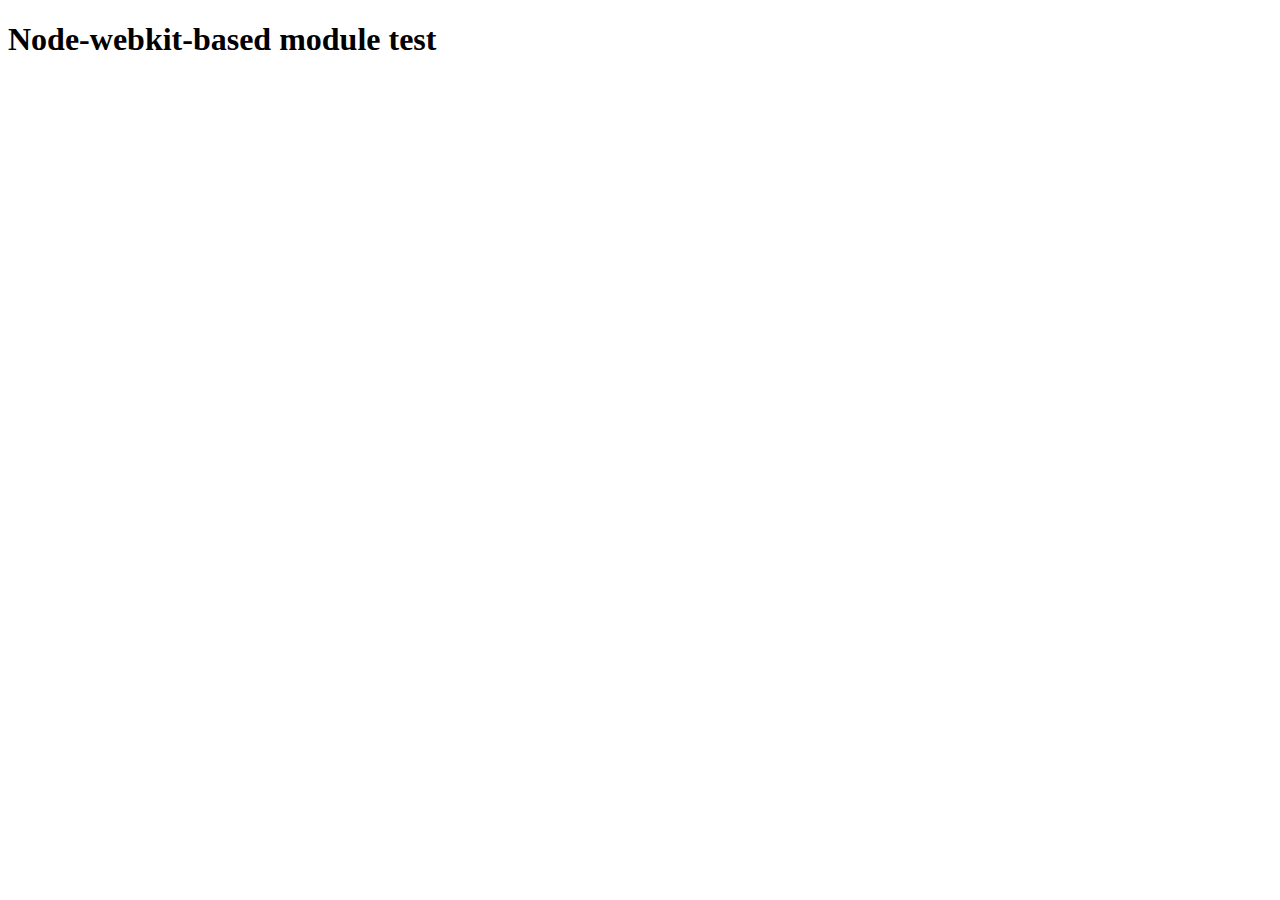
<file: backend/node_modules/@mapbox/node-pre-gyp/lib/util/nw-pre-gyp/index.html>
<!doctype html>
<html>
<head>
<meta charset="utf-8">
<title>Node-webkit-based module test</title>
<script>
function nwModuleTest(){
   var util = require('util');
   var moduleFolder = require('nw.gui').App.argv[0];
   try {
      require(moduleFolder);
   } catch(e) {
      if( process.platform !== 'win32' ){
         util.log('nw-pre-gyp error:');
         util.log(e.stack);
      }
      process.exit(1);
   }
   process.exit(0);
}
</script>
</head>
<body onload="nwModuleTest()">
<h1>Node-webkit-based module test</h1>
</body>
</html>
</file>
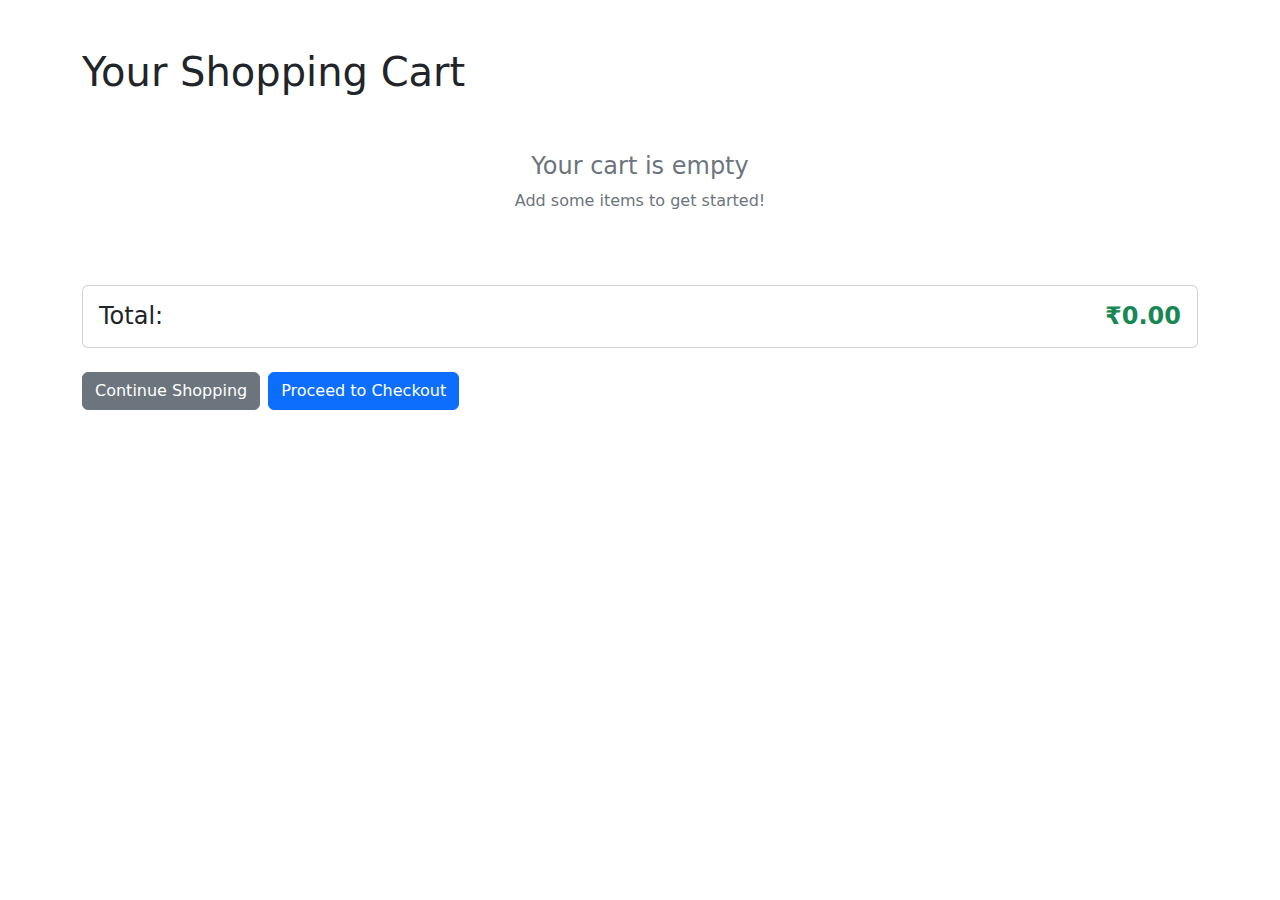
<file: cart.html>
<!DOCTYPE html>
<html lang="en">
<head>
    <meta charset="UTF-8">
    <meta name="viewport" content="width=device-width, initial-scale=1.0">
    <title>Shopping Cart - Furnify</title>
    <link href="https://cdn.jsdelivr.net/npm/bootstrap@5.1.3/dist/css/bootstrap.min.css" rel="stylesheet">
    <style>
        .cart-item {
            border: 1px solid #dee2e6;
            padding: 1rem;
            border-radius: 0.5rem;
            margin-bottom: 1rem;
        }
        .cart-item-img {
            object-fit: cover;
            border-radius: 0.25rem;
        }
        .empty-cart {
            text-align: center;
            padding: 2rem;
            color: #6c757d;
        }
        .price {
            font-weight: bold;
            color: #198754;
        }
        .remove-btn:hover {
            background-color: #dc3545;
            color: white;
        }
        .cart-btn-badge {
            position: absolute;
            top: -8px;
            right: -8px;
            background: #dc3545;
            color: white;
            border-radius: 50%;
            width: 20px;
            height: 20px;
            display: flex;
            align-items: center;
            justify-content: center;
            font-size: 12px;
        }
    </style>
</head>
<body>
    <div class="container mt-5">
        <h1 class="mb-4">Your Shopping Cart</h1>
        
        <div id="cart-content">
            <div id="cart-items" class="mb-4">
                <!-- Cart items will be dynamically added here -->
            </div>
            
            <div class="card mb-4">
                <div class="card-body">
                    <div class="d-flex justify-content-between align-items-center">
                        <h4 class="mb-0">Total:</h4>
                        <h4 class="mb-0 price" id="cart-total">00.00</h4>
                    </div>
                </div>
            </div>
            
            <div class="d-flex gap-2">
                <a href="index.html" class="btn btn-secondary">Continue Shopping</a>
                <button class="btn btn-primary" id="checkout-btn">Proceed to Checkout</button>
            </div>
        </div>
    </div>

    <script>
        class ShoppingCart {
            constructor() {
                this.cart = [];
                this.cartCount = 0;
                this.loadCart();
                this.setupEventListeners();
            }

            loadCart() {
                try {
                    const savedCart = localStorage.getItem('cart');
                    this.cart = savedCart ? JSON.parse(savedCart) : [];
                    this.cartCount = this.cart.length;
                    this.updateCartBadge();
                    this.displayCartItems();
                } catch (error) {
                    console.error('Error loading cart:', error);
                    this.cart = [];
                    this.cartCount = 0;
                }
            }

            saveCart() {
                try {
                    localStorage.setItem('cart', JSON.stringify(this.cart));
                    this.updateCartBadge();
                } catch (error) {
                    console.error('Error saving cart:', error);
                    alert('Failed to save cart. Please check your browser storage settings.');
                }
            }

            addToCart(event) {
                const button = event.target.closest('.card-action-btn');
                if (!button) return;

                const productName = button.getAttribute('data-title');
                const productPrice = button.getAttribute('data-price');
                const productImage = button.getAttribute('data-image');

                console.log("Adding to cart:", { productName, productPrice, productImage });

                // Check if product is already in cart
                const existingItem = this.cart.find(item => item.name === productName);
                if (existingItem) {
                    alert('This item is already in your cart!');
                    return;
                }

                // Add new item
                const newItem = {
                    id: Date.now(),
                    name: productName,
                    price: parseFloat(productPrice),
                    image: productImage
                };

                this.cart.push(newItem);
                this.cartCount++;
                this.saveCart();
                this.displayCartItems();
                alert('Item has been added to your cart!');
            }

            removeItem(id) {
                try {
                    const index = this.cart.findIndex(item => item.id === id);
                    if (index !== -1) {
                        this.cart.splice(index, 1);
                        this.cartCount--;
                        this.saveCart();
                        this.displayCartItems();
                        return true;
                    }
                    return false;
                } catch (error) {
                    console.error('Error removing item:', error);
                    return false;
                }
            }

            updateCartBadge() {
                const badge = document.querySelector('.cart-btn-badge');
                if (badge) {
                    badge.textContent = this.cartCount;
                }
            }

            calculateTotal() {
        try {
            const total = this.cart.reduce((sum, item) => {
                // First ensure we're working with a clean number
                let price;
                if (typeof item.price === 'string') {
                    // Remove currency symbol, commas, and spaces, then convert to number
                    price = parseFloat(item.price.replace(/[₹,$\s,]/g, ''));
                } else {
                    price = parseFloat(item.price);
                }

                // Check if we have a valid number
                if (isNaN(price)) {
                    console.error('Invalid price for item:', item);
                    return sum;
                }

                return sum + price;
            }, 0);

            // Log the calculated total
            console.log("Calculated total:", total);
            
            return total.toFixed(2); // Return as string with 2 decimal places
        } catch (error) {
            console.error('Error calculating total:', error);
            return '0.00';
        }
    }

            displayCartItems() {
                const cartItemsContainer = document.getElementById('cart-items');
                if (!cartItemsContainer) return;

                try {
                    if (this.cart.length === 0) {
                        cartItemsContainer.innerHTML = `
                            <div class="empty-cart">
                                <h4>Your cart is empty</h4>
                                <p>Add some items to get started!</p>
                            </div>
                        `;
                    } else {
                        cartItemsContainer.innerHTML = this.cart.map(item => `
                            <div class="cart-item" data-id="${item.id}">
                                <div class="d-flex align-items-center">
                                    <img src="${item.image}" alt="${item.name}" 
                                         class="cart-item-img me-3" 
                                         style="width: 80px; height: 80px;"
                                         onerror="this.src='/api/placeholder/80/80'">
                                    <div class="flex-grow-1">
                                        <h5 class="mb-1">${item.name}</h5>
                                        <p class="mb-0 price">${item.price}</p>
                                    </div>
                                    <button class="btn btn-outline-danger remove-btn"
                                            onclick="shoppingCart.removeItem(${item.id})">
                                        Remove
                                    </button>
                                </div>
                            </div>
                        `).join('');
                    }

                    // Update total
                    const totalElement = document.getElementById('cart-total');
                    if (totalElement) {
                        totalElement.textContent = `₹${this.calculateTotal()}`;
                    }
                } catch (error) {
                    console.error('Error displaying cart items:', error);
                    cartItemsContainer.innerHTML = '<div class="alert alert-danger">Error displaying cart items</div>';
                }
            }

            setupEventListeners() {
                // Load cart on page load
                window.addEventListener('load', () => this.displayCartItems());

                // Setup add to cart buttons
                document.addEventListener('click', (event) => {
                    if (event.target.closest('.card-action-btn')) {
                        this.addToCart(event);
                    }
                });

                // Setup checkout button
                const checkoutBtn = document.getElementById('checkout-btn');
                if (checkoutBtn) {
                    checkoutBtn.addEventListener('click', () => {
                        if (this.cart.length === 0) {
                            alert('Your cart is empty. Add some items before checking out.');
                            return;
                        }
                        alert('Proceeding to checkout...');
                    });
                }
            }
        }

        // Initialize shopping cart
        const shoppingCart = new ShoppingCart();

        // Export for external use if needed
        window.addToCart = (event) => shoppingCart.addToCart(event);
    </script>

    <script src="https://cdn.jsdelivr.net/npm/bootstrap@5.1.3/dist/js/bootstrap.bundle.min.js"></script>
</body>
</html>
</file>
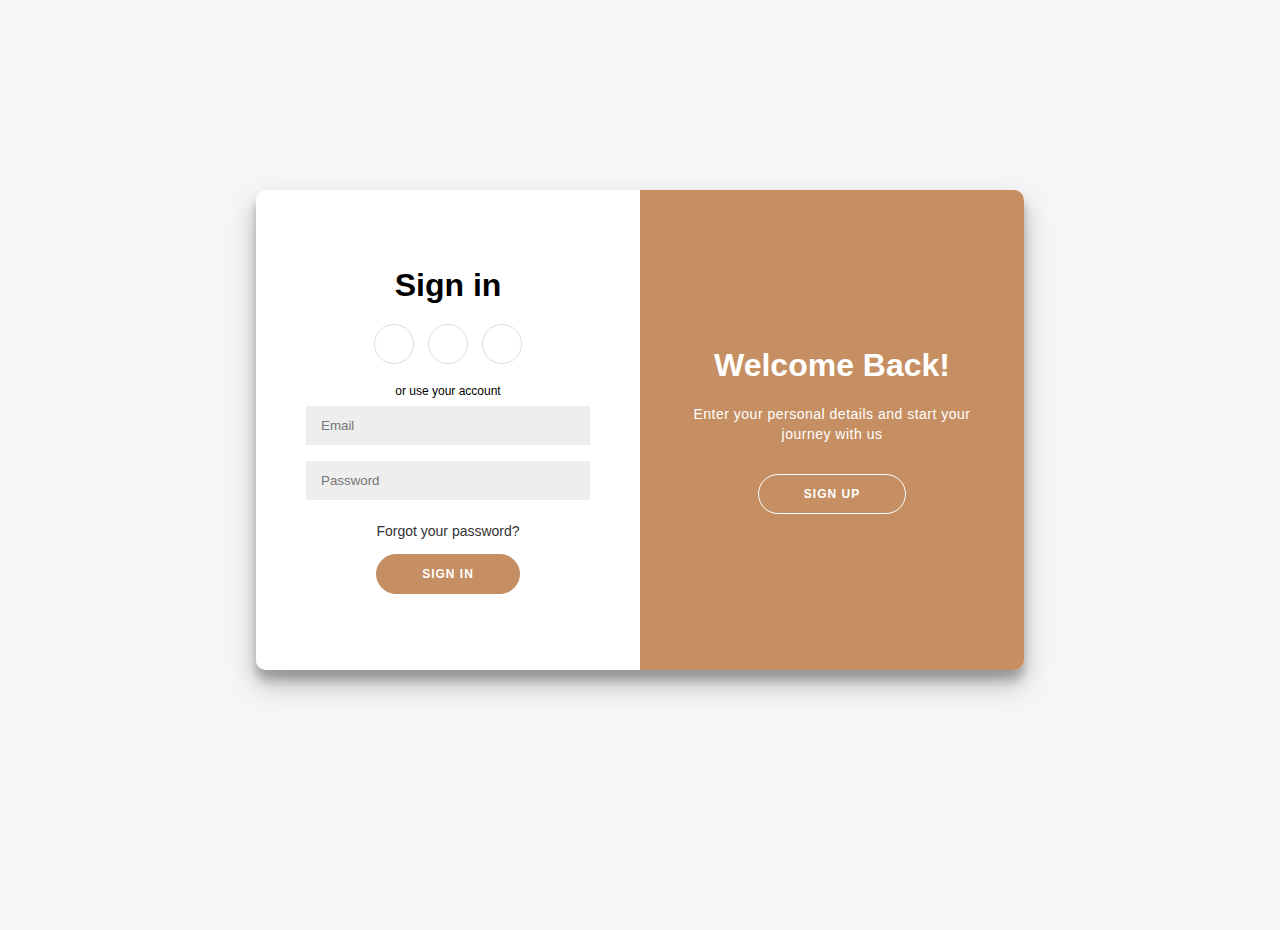
<file: login.html>
<!DOCTYPE html>
<html lang="en">

<head>
  <meta charset="UTF-8">
  <meta name="viewport" content="width=device-width, initial-scale=1.0">
  <link rel="stylesheet" href="login.css">
  <link rel="shortcut icon" href="favicon.png" type="image/x-icon">
  <link rel="stylesheet"
    href="https://fonts.googleapis.com/css2?family=Material+Symbols+Outlined:opsz,wght,FILL,GRAD@24,400,0,0" />
  <title>Furnify</title>
</head>

<body>

  <div class="container" id="container">
    <div class="form-container sign-up-container">
      <form action="#">
        <h1>Create Account</h1>
        <div class="social-container">
          <a href="#" class="social"><i class="fab fa-facebook-f"></i></a>
          <a href="#" class="social"><i class="fab fa-google-plus-g"></i></a>
          <a href="#" class="social"><i class="fab fa-linkedin-in"></i></a>
        </div>
        <span>or use your email for registration</span>
        <input type="text" placeholder="Name" required />
        <input type="email" placeholder="Email" required />
        <input type="password" placeholder="Password" required />
        <button type="submit">Sign Up</button>
      </form>
    </div>
    <div class="form-container sign-in-container">
      <form action="#">
        <h1>Sign in</h1>
        <div class="social-container">
          <a href="#" class="social"><i class="fab fa-facebook-f"></i></a>
          <a href="#" class="social"><i class="fab fa-google-plus-g"></i></a>
          <a href="#" class="social"><i class="fab fa-linkedin-in"></i></a>
        </div>
        <span>or use your account</span>
        <input type="email" placeholder="Email" required />
        <input type="password" placeholder="Password" required />
        <a href="#">Forgot your password?</a>
        <button type="submit">Sign In</button>
      </form>
    </div>
    <div class="overlay-container">
      <div class="overlay">
        <div class="overlay-panel overlay-left">
          <h1>Hello!!</h1>
          <p>To keep connected with us please login with your personal info</p>
          <button class="ghost" id="signIn">Sign In</button>
        </div>
        <div class="overlay-panel overlay-right">
          <h1>Welcome Back!</h1>
          <p>Enter your personal details and start your journey with us</p>
          <button class="ghost" id="signUp">Sign Up</button>
        </div>
      </div>
    </div>
  </div>

  <!-- Add this script to handle panel switching and login validation -->
  <script>
    const signUpButton = document.getElementById('signUp');
    const signInButton = document.getElementById('signIn');
    const container = document.getElementById('container');
  
    // Sample users data
    const users = [
      { username: "aliasgar.a@somaiya.edu", password: "password" },
      { username: "mihir.lodaya@somaiya.edu", password: "mihir123" },
      { username: "ojas.c@somaiaya.edu", password: "123456789" },
      { username: "ajeet@somaiya.edu", password: "ajeet1234" }
    ];
  
    // Switch panels
    signUpButton.addEventListener('click', () => {
      container.classList.add("right-panel-active");
    });
  
    signInButton.addEventListener('click', () => {
      container.classList.remove("right-panel-active");
    });
  
    // Handle login form submission
    const signInForm = document.querySelector('.sign-in-container form');
    signInForm.addEventListener('submit', function (event) {
      event.preventDefault(); // Prevent default form submission
  
      const emailInput = signInForm.querySelector('input[type="email"]');
      const passwordInput = signInForm.querySelector('input[type="password"]');
  
      const username = emailInput.value;
      const password = passwordInput.value;
  
      // Check if the credentials match any user
      const user = users.find(user => user.username === username && user.password === password);
  
      if (user) {
        alert('Login successful!');
        window.location.href = 'index.html'; // Redirect to index.html
      } else {
        alert('Invalid username or password. Please try again.');
      }
    });
  </script>
  

</body>

</html>
</file>
<file: login.css>
:root {
    --primary-color: #6a2ca0;
    --secondary-color: rgb(111, 111, 188);
    --hover-bg-color: #ddd;
    --hover-text-color: #000;
    --font-color: rgb(89, 87, 87);
}

* {
    box-sizing: border-box;
    margin: 0;
    padding: 0;
}

body {
    font-family: "Mrs Eaves XL Serif", sans-serif;
}



@import url('https://fonts.googleapis.com/css?family=Montserrat:400,800');

* {
	box-sizing: border-box;
}

body {
	background: #f6f5f7;
	display: flex;
	justify-content: center;
	align-items: center;
	flex-direction: column;
	font-family: 'Montserrat', sans-serif;
	height: 100vh;
	margin: -20px 0 50px;
}

h1 {
	font-weight: bold;
	margin: 0;
}

h2 {
	text-align: center;
}

p {
	font-size: 14px;
	font-weight: 100;
	line-height: 20px;
	letter-spacing: 0.5px;
	margin: 20px 0 30px;
}

span {
	font-size: 12px;
}

a {
	color: #333;
	font-size: 14px;
	text-decoration: none;
	margin: 15px 0;
}

button {
	border-radius: 20px;
	border: 1px solid hsl(27, 46%, 58%);
	background-color: hsl(27, 46%, 58%);
	color: #FFFFFF;
	font-size: 12px;
	font-weight: bold;
	padding: 12px 45px;
	letter-spacing: 1px;
	text-transform: uppercase;
	transition: transform 80ms ease-in;
}

button:active {
	transform: scale(0.95);
}

button:focus {
	outline: none;
}

button.ghost {
	background-color: transparent;
	border-color: #FFFFFF;
}

form {
	background-color: #FFFFFF;
	display: flex;
	align-items: center;
	justify-content: center;
	flex-direction: column;
	padding: 0 50px;
	height: 100%;
	text-align: center;
}

input {
	background-color: #eee;
	border: none;
	padding: 12px 15px;
	margin: 8px 0;
	width: 100%;
}

.container {
	background-color: #fff;
	border-radius: 10px;
  	box-shadow: 0 14px 28px rgba(0,0,0,0.25), 
			0 10px 10px rgba(0,0,0,0.22);
	position: relative;
	overflow: hidden;
	width: 768px;
	max-width: 100%;
	min-height: 480px;
}

.form-container {
	position: absolute;
	top: 0;
	height: 100%;
	transition: all 0.6s ease-in-out;
}

.sign-in-container {
	left: 0;
	width: 50%;
	z-index: 2;
}

.container.right-panel-active .sign-in-container {
	transform: translateX(100%);
}

.sign-up-container {
	left: 0;
	width: 50%;
	opacity: 0;
	z-index: 1;
}

.container.right-panel-active .sign-up-container {
	transform: translateX(100%);
	opacity: 1;
	z-index: 5;
	animation: show 0.6s;
}

@keyframes show {
	0%, 49.99% {
		opacity: 0;
		z-index: 1;
	}
	
	50%, 100% {
		opacity: 1;
		z-index: 5;
	}
}

.overlay-container {
	position: absolute;
	top: 0;
	left: 50%;
	width: 50%;
	height: 100%;
	overflow: hidden;
	transition: transform 0.6s ease-in-out;
	z-index: 100;
}

.container.right-panel-active .overlay-container{
	transform: translateX(-100%);
}

.overlay {
	background: hsl(27, 46%, 58%);
	background: -webkit-linear-gradient(to right, hsl(27, 46%, 58%),hsl(27, 46%, 58%));
	background: linear-gradient(to right, hsl(27, 46%, 58%), hsl(27, 46%, 58%));
	background-repeat: no-repeat;
	background-size: cover;
	background-position: 0 0;
	color: #FFFFFF;
	position: relative;
	left: -100%;
	height: 100%;
	width: 200%;
  	transform: translateX(0);
	transition: transform 0.6s ease-in-out;
}

.container.right-panel-active .overlay {
  	transform: translateX(50%);
}

.overlay-panel {
	position: absolute;
	display: flex;
	align-items: center;
	justify-content: center;
	flex-direction: column;
	padding: 0 40px;
	text-align: center;
	top: 0;
	height: 100%;
	width: 50%;
	transform: translateX(0);
	transition: transform 0.6s ease-in-out;
}

.overlay-left {
	transform: translateX(-20%);
}

.container.right-panel-active .overlay-left {
	transform: translateX(0);
}

.overlay-right {
	right: 0;
	transform: translateX(0);
}

.container.right-panel-active .overlay-right {
	transform: translateX(20%);
}

.social-container {
	margin: 20px 0;
}

.social-container a {
	border: 1px solid #DDDDDD;
	border-radius: 50%;
	display: inline-flex;
	justify-content: center;
	align-items: center;
	margin: 0 5px;
	height: 40px;
	width: 40px;
}
</file>
